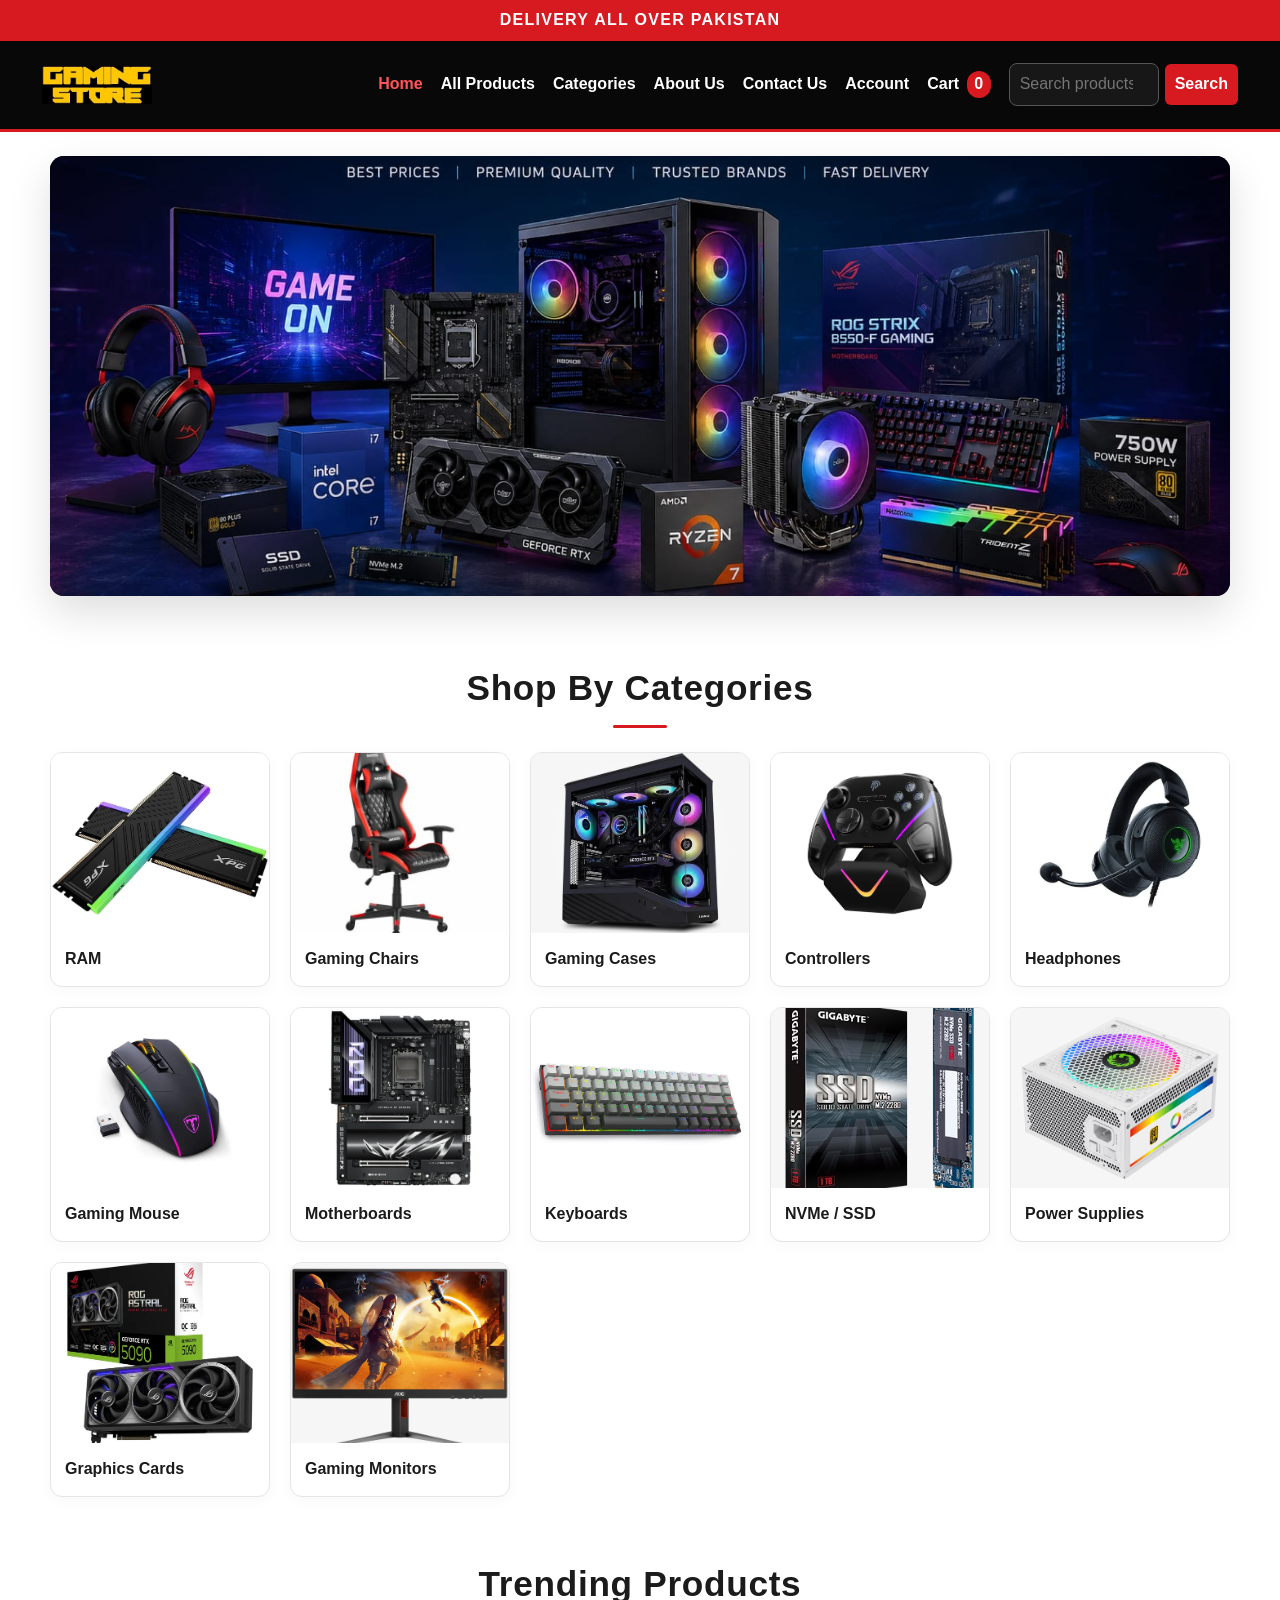
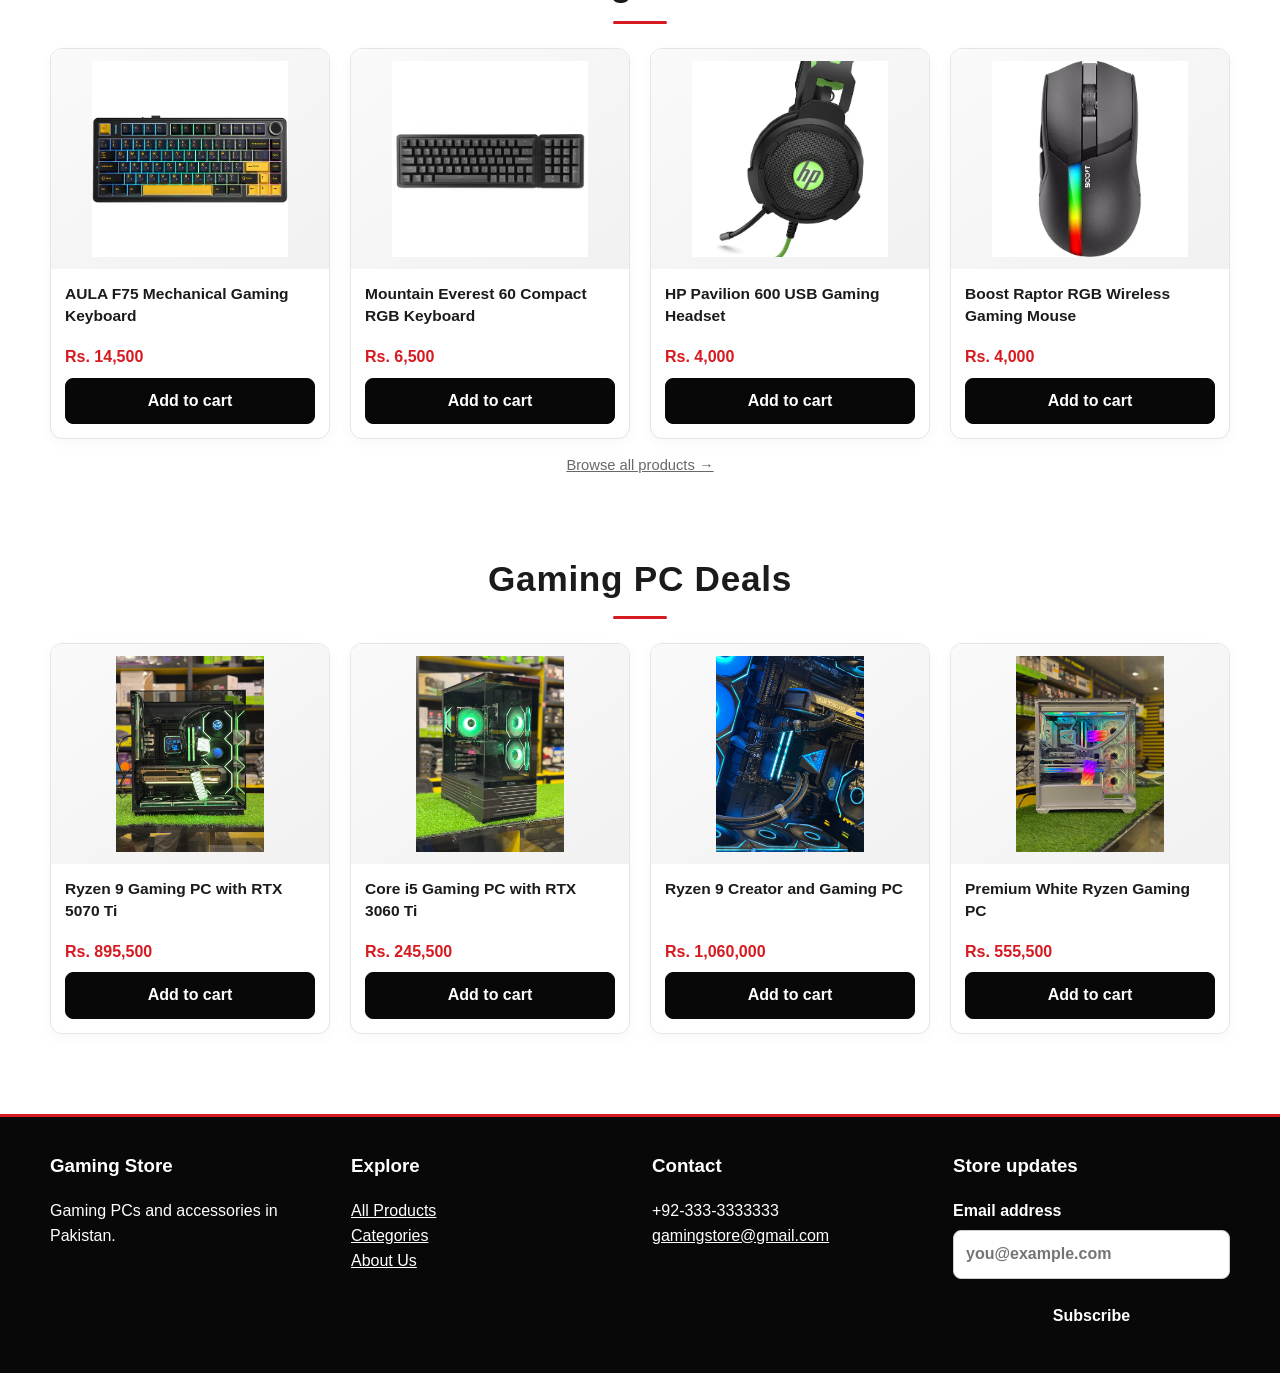
<file: index.html>
<!doctype html>
<html lang="en">

<head>
    <meta charset="utf-8">
    <meta name="viewport" content="width=device-width,initial-scale=1">
    <title>Gaming Store | Home</title>
    <link rel="stylesheet" href="site.css">
    <script defer src="site.js"></script>
</head>

<body>
    <div class="announcement">DELIVERY ALL OVER PAKISTAN</div>
    <header class="site-header">
        <div class="nav-wrap"><a class="brand" href="index.html"><img src="LOGO-ROG.jpg"
                    alt="Gaming Store"></a><button class="nav-toggle" data-menu-toggle aria-expanded="false">☰
                Menu</button>
            <nav class="nav-links"><a aria-current="page" href="index.html">Home</a><a
                    href="all products.html">All Products</a><a href="Categories.html">Categories</a><a
                    href="about us.html">About Us</a><a href="contact us.html">Contact Us</a><a
                    href="account.html">Account</a><a href="cart.html">Cart <span class="cart-count">0</span></a></nav>
        </div>
    </header>
    <main class="container">
        <section class="hero"><img src="ALL PC PARTS .jpeg" alt="Gaming PC components and accessories"></section>
        <section class="section">
            <h1 class="section-heading">Shop By Categories</h1>
            <div class="category-grid">
                <a class="category-card"><img src="ram.webp" alt="RAM">
                    <h3>RAM</h3>
                </a><a class="category-card"><img src="gaming chairs.webp" alt="Gaming chair">
                    <h3>Gaming Chairs</h3>
                </a><a class="category-card"><img src="gaming chasis.webp" alt="Gaming case">
                    <h3>Gaming Cases</h3>
                </a><a class="category-card"><img src="gaming controllers.webp" alt="Controller">
                    <h3>Controllers</h3>
                </a><a class="category-card"><img src="gaming headphones.webp" alt="Headphones">
                    <h3>Headphones</h3>
                </a><a class="category-card"><img src="gaming mouse.webp" alt="Mouse">
                    <h3>Gaming Mouse</h3>
                </a><a class="category-card"><img src="mother boards.webp" alt="Motherboards">
                    <h3>Motherboards</h3>
                </a><a class="category-card"><img src="gaming keyboard.webp" alt="Keyboard">
                    <h3>Keyboards</h3>
                </a><a class="category-card"><img src="nvme.avif" alt="SSD">
                    <h3>NVMe / SSD</h3>
                </a><a class="category-card"><img src="power supply.webp" alt="Power supply">
                    <h3>Power Supplies</h3>
                </a><a class="category-card"><img src="new graphic card.webp" alt="Graphics card">
                    <h3>Graphics Cards</h3>
                </a><a class="category-card"><img src="gaming monitor.webp" alt="Monitor">
                    <h3>Gaming Monitors</h3>
                </a>
            </div>
        </section>
        <section class="section">
            <h2 class="section-heading">Trending Products</h2>
            <div class="product-grid">
                <article class="product-card"><img src="T product 1.webp" alt="AULA mechanical keyboard">
                    <div class="product-info">
                        <h3>AULA F75 Mechanical Gaming Keyboard</h3>
                        <div class="price">Rs. 14,500</div><button class="btn" data-add-cart data-id="aula-f75"
                            data-name="AULA F75 Keyboard" data-price="14500" data-image="T product 1.webp">Add to
                            cart</button>
                    </div>
                </article>
                <article class="product-card"><img src="T product 2.webp" alt="Compact RGB keyboard">
                    <div class="product-info">
                        <h3>Mountain Everest 60 Compact RGB Keyboard</h3>
                        <div class="price">Rs. 6,500</div><button class="btn" data-add-cart data-id="everest"
                            data-name="Mountain Everest 60 Keyboard" data-price="6500" data-image="T product 2.webp">Add
                            to cart</button>
                    </div>
                </article>
                <article class="product-card"><img src="T product 3.webp" alt="HP gaming headset">
                    <div class="product-info">
                        <h3>HP Pavilion 600 USB Gaming Headset</h3>
                        <div class="price">Rs. 4,000</div><button class="btn" data-add-cart data-id="hp-headset"
                            data-name="HP Pavilion 600 Headset" data-price="4000" data-image="T product 3.webp">Add to
                            cart</button>
                    </div>
                </article>
                <article class="product-card"><img src="T product 4.webp" alt="Wireless gaming mouse">
                    <div class="product-info">
                        <h3>Boost Raptor RGB Wireless Gaming Mouse</h3>
                        <div class="price">Rs. 4,000</div><button class="btn" data-add-cart data-id="boost-mouse"
                            data-name="Boost Raptor Mouse" data-price="4000" data-image="T product 4.webp">Add to
                            cart</button>
                    </div>
                </article>
            </div>
            <p class="notice" style="text-align:center"><a href="all products.html">Browse all products →</a></p>
        </section>
        <section class="section">
            <h2 class="section-heading">Gaming PC Deals</h2>
            <div class="product-grid">
                <article class="product-card"><img src="pc pic 1.webp" alt="Ryzen gaming PC">
                    <div class="product-info">
                        <h3>Ryzen 9 Gaming PC with RTX 5070 Ti</h3>
                        <div class="price">Rs. 895,500</div><button class="btn" data-add-cart data-id="pc-9800"
                            data-name="Ryzen 9 RTX 5070 Ti PC" data-price="895500" data-image="pc pic 1.webp">Add to
                            cart</button>
                    </div>
                </article>
                <article class="product-card"><img src="pc pic 2.webp" alt="Core i5 gaming PC">
                    <div class="product-info">
                        <h3>Core i5 Gaming PC with RTX 3060 Ti</h3>
                        <div class="price">Rs. 245,500</div><button class="btn" data-add-cart data-id="pc-i5"
                            data-name="Core i5 RTX 3060 Ti PC" data-price="245500" data-image="pc pic 2.webp">Add to
                            cart</button>
                    </div>
                </article>
                <article class="product-card"><img src="pc pic 3.webp" alt="Ryzen creator PC">
                    <div class="product-info">
                        <h3>Ryzen 9 Creator and Gaming PC</h3>
                        <div class="price">Rs. 1,060,000</div><button class="btn" data-add-cart data-id="pc-creator"
                            data-name="Ryzen 9 Creator PC" data-price="1060000" data-image="pc pic 3.webp">Add to
                            cart</button>
                    </div>
                </article>
                <article class="product-card"><img src="pc pic 4.webp" alt="White Ryzen PC">
                    <div class="product-info">
                        <h3>Premium White Ryzen Gaming PC</h3>
                        <div class="price">Rs. 555,500</div><button class="btn" data-add-cart data-id="pc-white"
                            data-name="White Ryzen Gaming PC" data-price="555500" data-image="pc pic 4.webp">Add to
                            cart</button>
                    </div>
                </article>
            </div>
        </section>
    </main>
    <footer class="footer">
        <div class="container footer-grid">
            <div>
                <h3>Gaming Store</h3>
                <p>Gaming PCs and accessories in Pakistan.</p>
            </div>
            <div>
                <h3>Explore</h3>
                <p><a href="all products.html">All Products</a><br><a href="Categories.html">Categories</a><br><a
                        href="about us.html">About Us</a></p>
            </div>
            <div>
                <h3>Contact</h3>
                <p>+92-333-3333333<br><a href="mailto:gamingstore@gmail.com">gamingstore@gmail.com</a></p>
            </div>
            <div>
                <h3>Store updates</h3>
                <form data-newsletter class="form-grid"><label>Email address<input required type="email"
                            placeholder="you@example.com"></label><button class="btn">Subscribe</button></form>
            </div>
        </div>
    </footer>
</body>

</html>
</file>
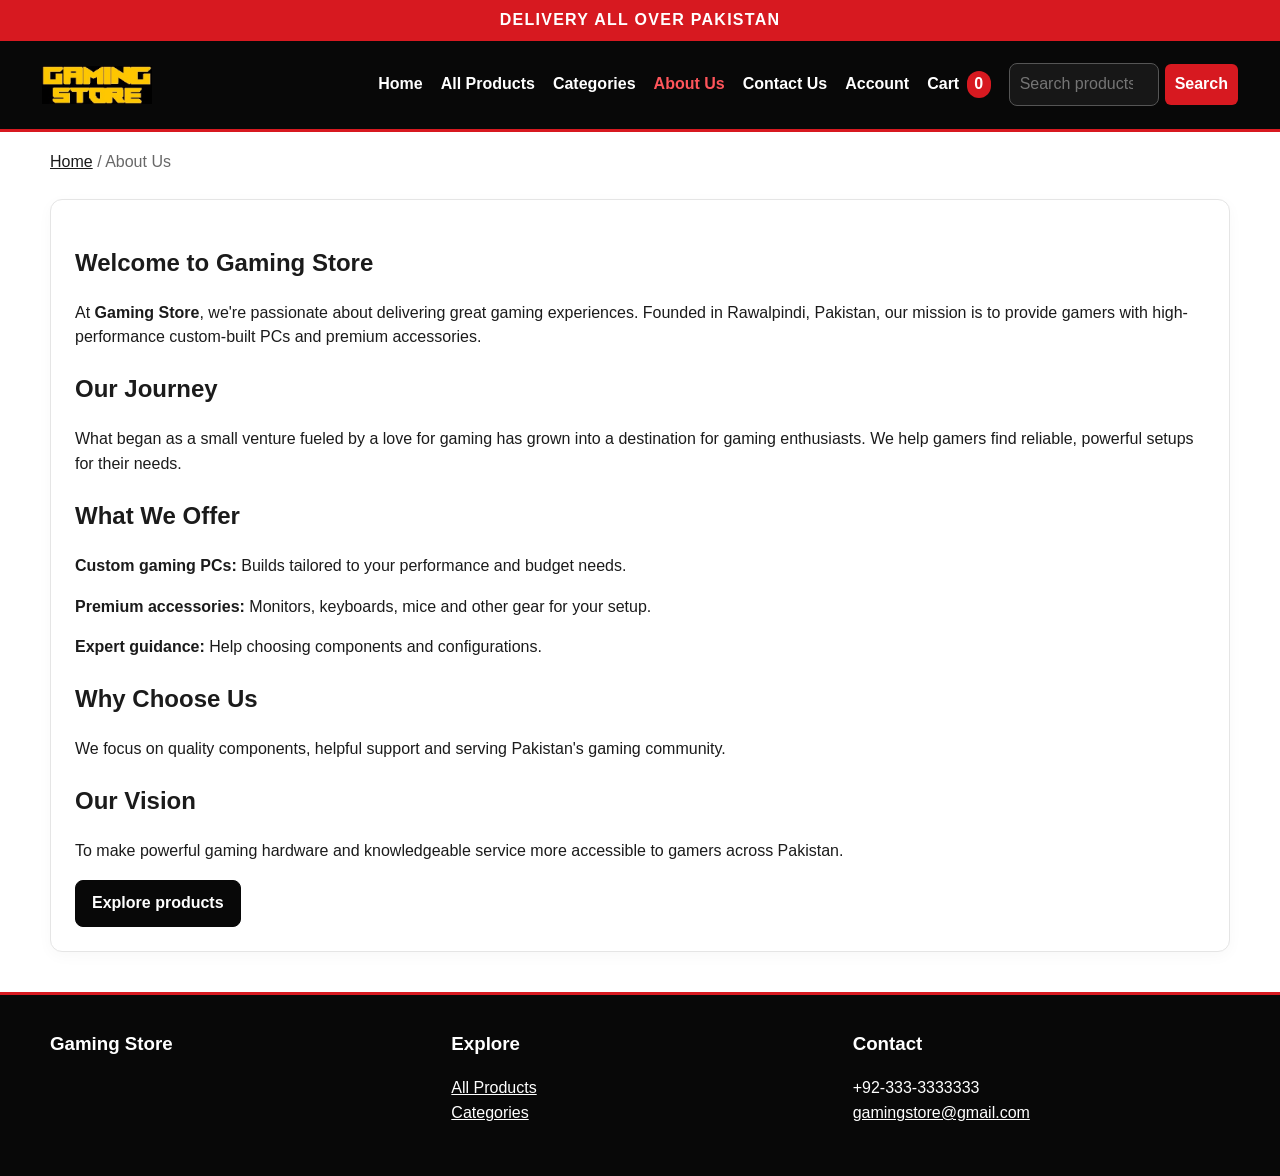
<file: about us.html>
<!doctype html><html lang="en"><head><meta charset="utf-8"><meta name="viewport" content="width=device-width,initial-scale=1"><title>About Us | Gaming Store</title><link rel="stylesheet" href="site.css"><script defer src="site.js"></script></head><body><div class="announcement">DELIVERY ALL OVER PAKISTAN</div><header class="site-header"><div class="nav-wrap"><a class="brand" href="index.html"><img src="LOGO-ROG.jpg" alt="Gaming Store"></a><button class="nav-toggle" data-menu-toggle>☰ Menu</button><nav class="nav-links"><a href="index.html">Home</a><a href="all products.html">All Products</a><a href="Categories.html">Categories</a><a aria-current="page" href="about us.html">About Us</a><a href="contact us.html">Contact Us</a><a href="account.html">Account</a><a href="cart.html">Cart <span class="cart-count">0</span></a></nav></div></header><main class="container"><p class="breadcrumb"><a href="index.html">Home</a> / About Us</p><article class="content-card"><h1>Welcome to Gaming Store</h1><p>At <strong>Gaming Store</strong>, we're passionate about delivering great gaming experiences. Founded in Rawalpindi, Pakistan, our mission is to provide gamers with high-performance custom-built PCs and premium accessories.</p><h2>Our Journey</h2><p>What began as a small venture fueled by a love for gaming has grown into a destination for gaming enthusiasts. We help gamers find reliable, powerful setups for their needs.</p><h2>What We Offer</h2><p><strong>Custom gaming PCs:</strong> Builds tailored to your performance and budget needs.</p><p><strong>Premium accessories:</strong> Monitors, keyboards, mice and other gear for your setup.</p><p><strong>Expert guidance:</strong> Help choosing components and configurations.</p><h2>Why Choose Us</h2><p>We focus on quality components, helpful support and serving Pakistan's gaming community.</p><h2>Our Vision</h2><p>To make powerful gaming hardware and knowledgeable service more accessible to gamers across Pakistan.</p><a class="btn" href="all products.html">Explore products</a></article></main><footer class="footer"><div class="container footer-grid"><div><h3>Gaming Store</h3></div><div><h3>Explore</h3><p><a href="all products.html">All Products</a><br><a href="Categories.html">Categories</a></p></div><div><h3>Contact</h3><p>+92-333-3333333<br><a href="mailto:gamingstore@gmail.com">gamingstore@gmail.com</a></p></div></div></footer></body></html>
</file>
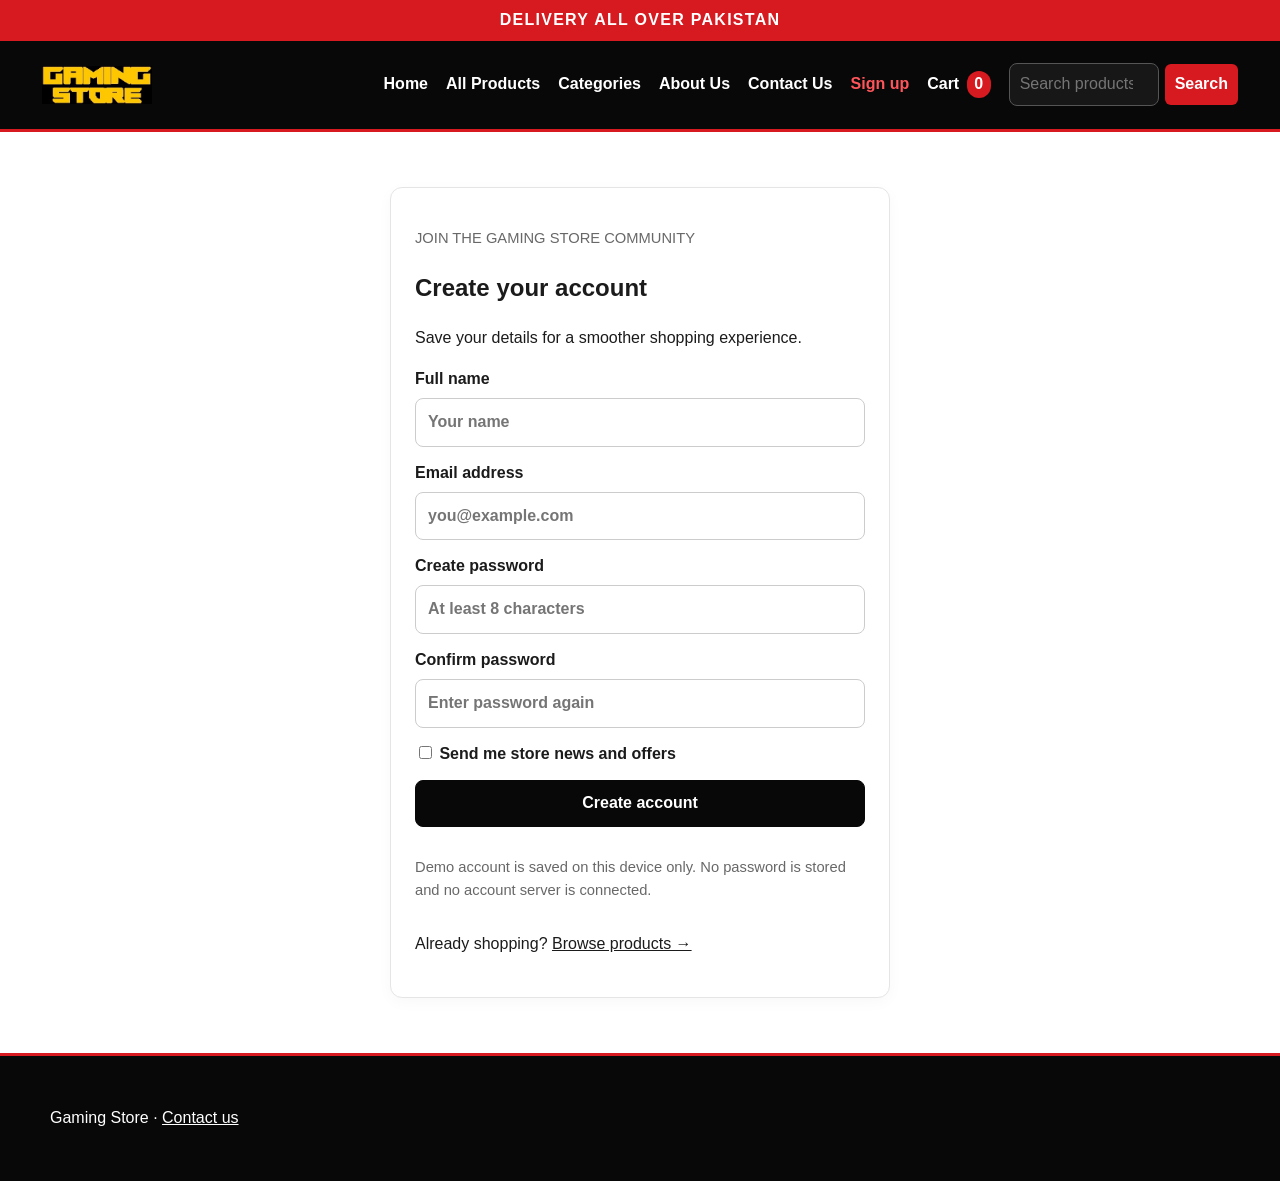
<file: account.html>
<!doctype html><html lang="en"><head><meta charset="utf-8"><meta name="viewport" content="width=device-width,initial-scale=1"><title>Create Account | Gaming Store</title><link rel="stylesheet" href="site.css"><script defer src="site.js"></script></head><body><div class="announcement">DELIVERY ALL OVER PAKISTAN</div><header class="site-header"><div class="nav-wrap"><a class="brand" href="index.html"><img src="LOGO-ROG.jpg" alt="Gaming Store"></a><button class="nav-toggle" data-menu-toggle>Menu</button><nav class="nav-links"><a href="index.html">Home</a><a href="all products.html">All Products</a><a href="Categories.html">Categories</a><a href="about us.html">About Us</a><a href="contact us.html">Contact Us</a><a aria-current="page" href="account.html">Sign up</a><a href="cart.html">Cart <span class="cart-count">0</span></a></nav></div></header><main class="container"><section class="content-card account-card"><p class="notice">JOIN THE GAMING STORE COMMUNITY</p><h1>Create your account</h1><p>Save your details for a smoother shopping experience.</p><form class="form-grid" data-signup><label>Full name<input name="name" required minlength="2" autocomplete="name" placeholder="Your name"></label><label>Email address<input name="email" type="email" required autocomplete="email" placeholder="you@example.com"></label><label>Create password<input name="password" type="password" required minlength="8" autocomplete="new-password" placeholder="At least 8 characters"></label><label>Confirm password<input name="confirmPassword" type="password" required minlength="8" autocomplete="new-password" placeholder="Enter password again"></label><label><span><input type="checkbox" name="offers"> Send me store news and offers</span></label><button class="btn" type="submit">Create account</button><p class="notice">Demo account is saved on this device only. No password is stored and no account server is connected.</p></form><p>Already shopping? <a href="all products.html">Browse products →</a></p></section></main><footer class="footer"><div class="container"><p>Gaming Store · <a href="contact us.html">Contact us</a></p></div></footer></body></html>
</file>
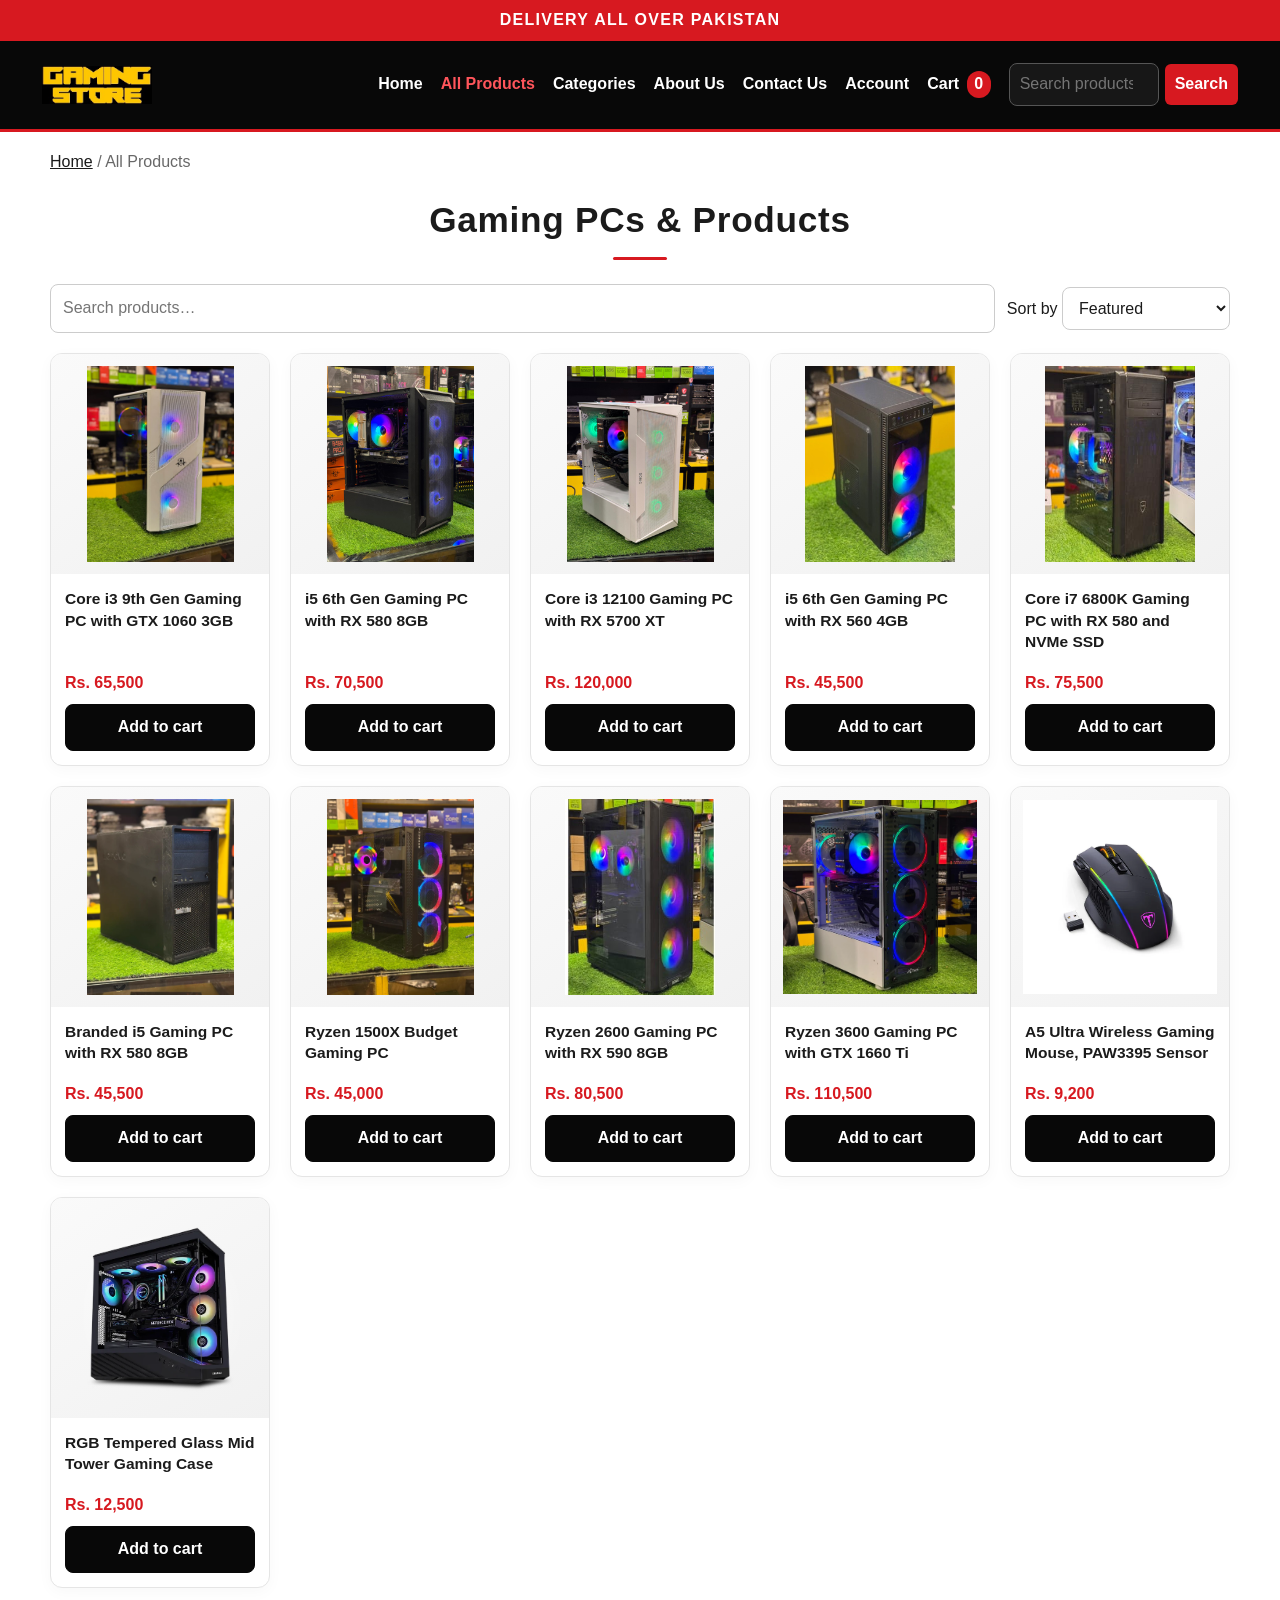
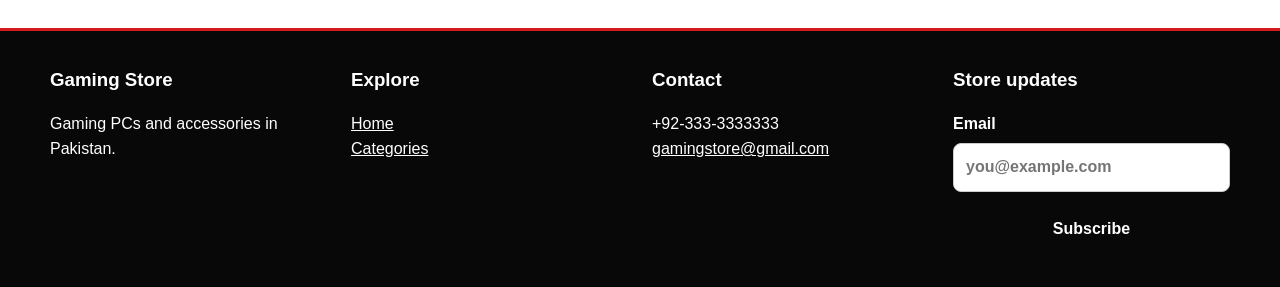
<file: all products.html>
<!doctype html><html lang="en"><head><meta charset="utf-8"><meta name="viewport" content="width=device-width,initial-scale=1"><title>All Products | Gaming Store</title><link rel="stylesheet" href="site.css"><script defer src="site.js"></script></head><body><div class="announcement">DELIVERY ALL OVER PAKISTAN</div><header class="site-header"><div class="nav-wrap"><a class="brand" href="index.html"><img src="LOGO-ROG.jpg" alt="Gaming Store"></a><button class="nav-toggle" data-menu-toggle>☰ Menu</button><nav class="nav-links"><a href="index.html">Home</a><a aria-current="page" href="all products.html">All Products</a><a href="Categories.html">Categories</a><a href="about us.html">About Us</a><a href="contact us.html">Contact Us</a><a href="account.html">Account</a><a href="cart.html">Cart <span class="cart-count">0</span></a></nav></div></header><main class="container"><p class="breadcrumb"><a href="index.html">Home</a> / All Products</p><h1 class="section-heading">Gaming PCs & Products</h1><div class="filters"><input type="search" data-search placeholder="Search products…" aria-label="Search products"><label>Sort by <select id="sort-products"><option value="featured">Featured</option><option value="low">Price: low to high</option><option value="high">Price: high to low</option></select></label></div><section class="product-grid" id="catalog">
<article class="product-card" data-product data-price="65500"><img src="pc pic 5.webp" alt="i3 gaming PC"><div class="product-info"><h3>Core i3 9th Gen Gaming PC with GTX 1060 3GB</h3><div class="price">Rs. 65,500</div><button class="btn" data-add-cart data-id="sale-i3" data-name="Core i3 GTX 1060 PC" data-price="65500" data-image="pc pic 5.webp">Add to cart</button></div></article>
<article class="product-card" data-product data-price="70500"><img src="pc pic 7.webp" alt="i5 RX 580 PC"><div class="product-info"><h3>i5 6th Gen Gaming PC with RX 580 8GB</h3><div class="price">Rs. 70,500</div><button class="btn" data-add-cart data-id="sale-rx580" data-name="i5 RX 580 PC" data-price="70500" data-image="pc pic 7.webp">Add to cart</button></div></article>
<article class="product-card" data-product data-price="120000"><img src="pc pic 8.webp" alt="i3 gaming PC with RX 5700 XT"><div class="product-info"><h3>Core i3 12100 Gaming PC with RX 5700 XT</h3><div class="price">Rs. 120,000</div><button class="btn" data-add-cart data-id="sale-rx5700" data-name="Core i3 RX 5700 XT PC" data-price="120000" data-image="pc pic 8.webp">Add to cart</button></div></article>
<article class="product-card" data-product data-price="45500"><img src="pc pic 6.webp" alt="i5 RX 560 PC"><div class="product-info"><h3>i5 6th Gen Gaming PC with RX 560 4GB</h3><div class="price">Rs. 45,500</div><button class="btn" data-add-cart data-id="sale-rx560" data-name="i5 RX 560 PC" data-price="45500" data-image="pc pic 6.webp">Add to cart</button></div></article>
<article class="product-card" data-product data-price="75500"><img src="pc pic 9.webp" alt="i7 gaming PC"><div class="product-info"><h3>Core i7 6800K Gaming PC with RX 580 and NVMe SSD</h3><div class="price">Rs. 75,500</div><button class="btn" data-add-cart data-id="sale-i7" data-name="Core i7 RX 580 PC" data-price="75500" data-image="pc pic 9.webp">Add to cart</button></div></article>
<article class="product-card" data-product data-price="45500"><img src="pc pic 10.webp" alt="Branded i5 gaming PC"><div class="product-info"><h3>Branded i5 Gaming PC with RX 580 8GB</h3><div class="price">Rs. 45,500</div><button class="btn" data-add-cart data-id="sale-branded" data-name="Branded i5 RX 580 PC" data-price="45500" data-image="pc pic 10.webp">Add to cart</button></div></article>
<article class="product-card" data-product data-price="45000"><img src="pc pic 11.webp" alt="Ryzen 1500X gaming PC"><div class="product-info"><h3>Ryzen 1500X Budget Gaming PC</h3><div class="price">Rs. 45,000</div><button class="btn" data-add-cart data-id="sale-ryzen1500" data-name="Ryzen 1500X PC" data-price="45000" data-image="pc pic 11.webp">Add to cart</button></div></article>
<article class="product-card" data-product data-price="80500"><img src="pc pic 12.webp" alt="Ryzen 2600 gaming PC"><div class="product-info"><h3>Ryzen 2600 Gaming PC with RX 590 8GB</h3><div class="price">Rs. 80,500</div><button class="btn" data-add-cart data-id="sale-ryzen2600" data-name="Ryzen 2600 RX 590 PC" data-price="80500" data-image="pc pic 12.webp">Add to cart</button></div></article>
<article class="product-card" data-product data-price="110500"><img src="pc pic 13.webp" alt="Ryzen 3600 gaming PC"><div class="product-info"><h3>Ryzen 3600 Gaming PC with GTX 1660 Ti</h3><div class="price">Rs. 110,500</div><button class="btn" data-add-cart data-id="sale-ryzen3600" data-name="Ryzen 3600 GTX 1660 Ti PC" data-price="110500" data-image="pc pic 13.webp">Add to cart</button></div></article>
<article class="product-card" data-product data-price="9200"><img src="gaming mouse.webp" alt="Wireless gaming mouse"><div class="product-info"><h3>A5 Ultra Wireless Gaming Mouse, PAW3395 Sensor</h3><div class="price">Rs. 9,200</div><button class="btn" data-add-cart data-id="a5-mouse" data-name="A5 Ultra Wireless Gaming Mouse" data-price="9200" data-image="gaming mouse.webp">Add to cart</button></div></article>
<article class="product-card" data-product data-price="12500"><img src="gaming chasis.webp" alt="RGB PC case"><div class="product-info"><h3>RGB Tempered Glass Mid Tower Gaming Case</h3><div class="price">Rs. 12,500</div><button class="btn" data-add-cart data-id="rgb-case" data-name="RGB Gaming Case" data-price="12500" data-image="gaming chasis.webp">Add to cart</button></div></article>
</section><p class="empty-state" data-empty hidden>No matching products. Try another search.</p></main><footer class="footer"><div class="container footer-grid"><div><h3>Gaming Store</h3><p>Gaming PCs and accessories in Pakistan.</p></div><div><h3>Explore</h3><p><a href="index.html">Home</a><br><a href="Categories.html">Categories</a></p></div><div><h3>Contact</h3><p>+92-333-3333333<br><a href="mailto:gamingstore@gmail.com">gamingstore@gmail.com</a></p></div><div><h3>Store updates</h3><form data-newsletter class="form-grid"><label>Email<input required type="email" placeholder="you@example.com"></label><button class="btn">Subscribe</button></form></div></div></footer><script>document.getElementById('sort-products').addEventListener('change',e=>{const grid=document.getElementById('catalog');[...grid.children].sort((a,b)=>{const x=+a.dataset.price,y=+b.dataset.price;return e.target.value==='low'?x-y:e.target.value==='high'?y-x:0}).forEach(card=>grid.append(card))});</script></body></html>
</file>
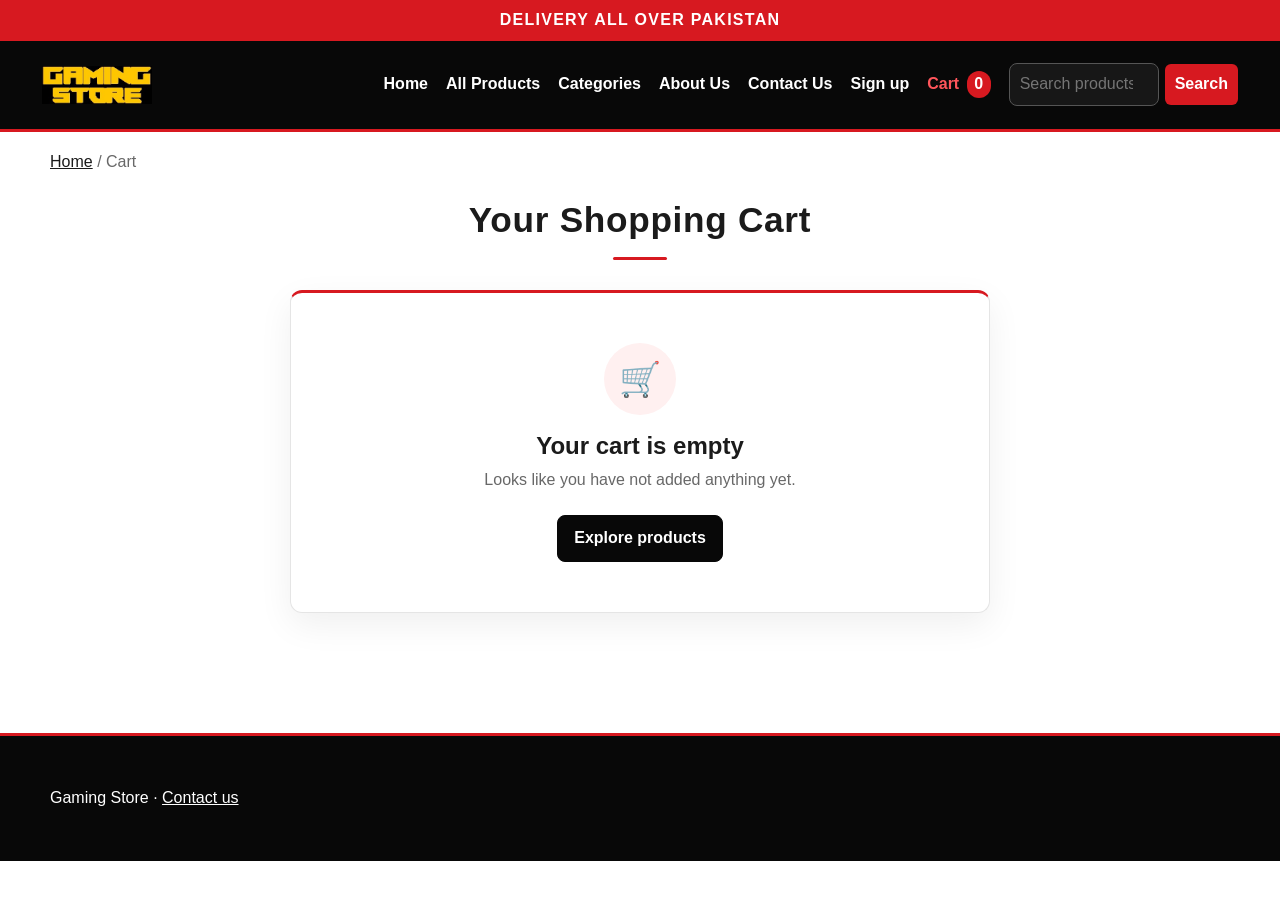
<file: cart.html>
<!doctype html><html lang="en"><head><meta charset="utf-8"><meta name="viewport" content="width=device-width,initial-scale=1"><title>Your Cart | Gaming Store</title><link rel="stylesheet" href="site.css"><script defer src="site.js"></script></head><body><div class="announcement">DELIVERY ALL OVER PAKISTAN</div><header class="site-header"><div class="nav-wrap"><a class="brand" href="index.html"><img src="LOGO-ROG.jpg" alt="Gaming Store"></a><button class="nav-toggle" data-menu-toggle>Menu</button><nav class="nav-links"><a href="index.html">Home</a><a href="all products.html">All Products</a><a href="Categories.html">Categories</a><a href="about us.html">About Us</a><a href="contact us.html">Contact Us</a><a href="account.html">Sign up</a><a aria-current="page" href="cart.html">Cart <span class="cart-count">0</span></a></nav></div></header><main class="container cart-page"><p class="breadcrumb"><a href="index.html">Home</a> / Cart</p><h1 class="section-heading">Your Shopping Cart</h1><div data-cart-view><section class="content-card cart-empty"><div class="cart-empty-icon" aria-hidden="true">🛒</div><h2>Your cart is empty</h2><p>Looks like you haven't added anything yet.</p><a class="btn" href="all products.html">Explore products</a></section></div></main><footer class="footer"><div class="container"><p>Gaming Store · <a href="contact us.html">Contact us</a></p></div></footer></body></html>
</file>
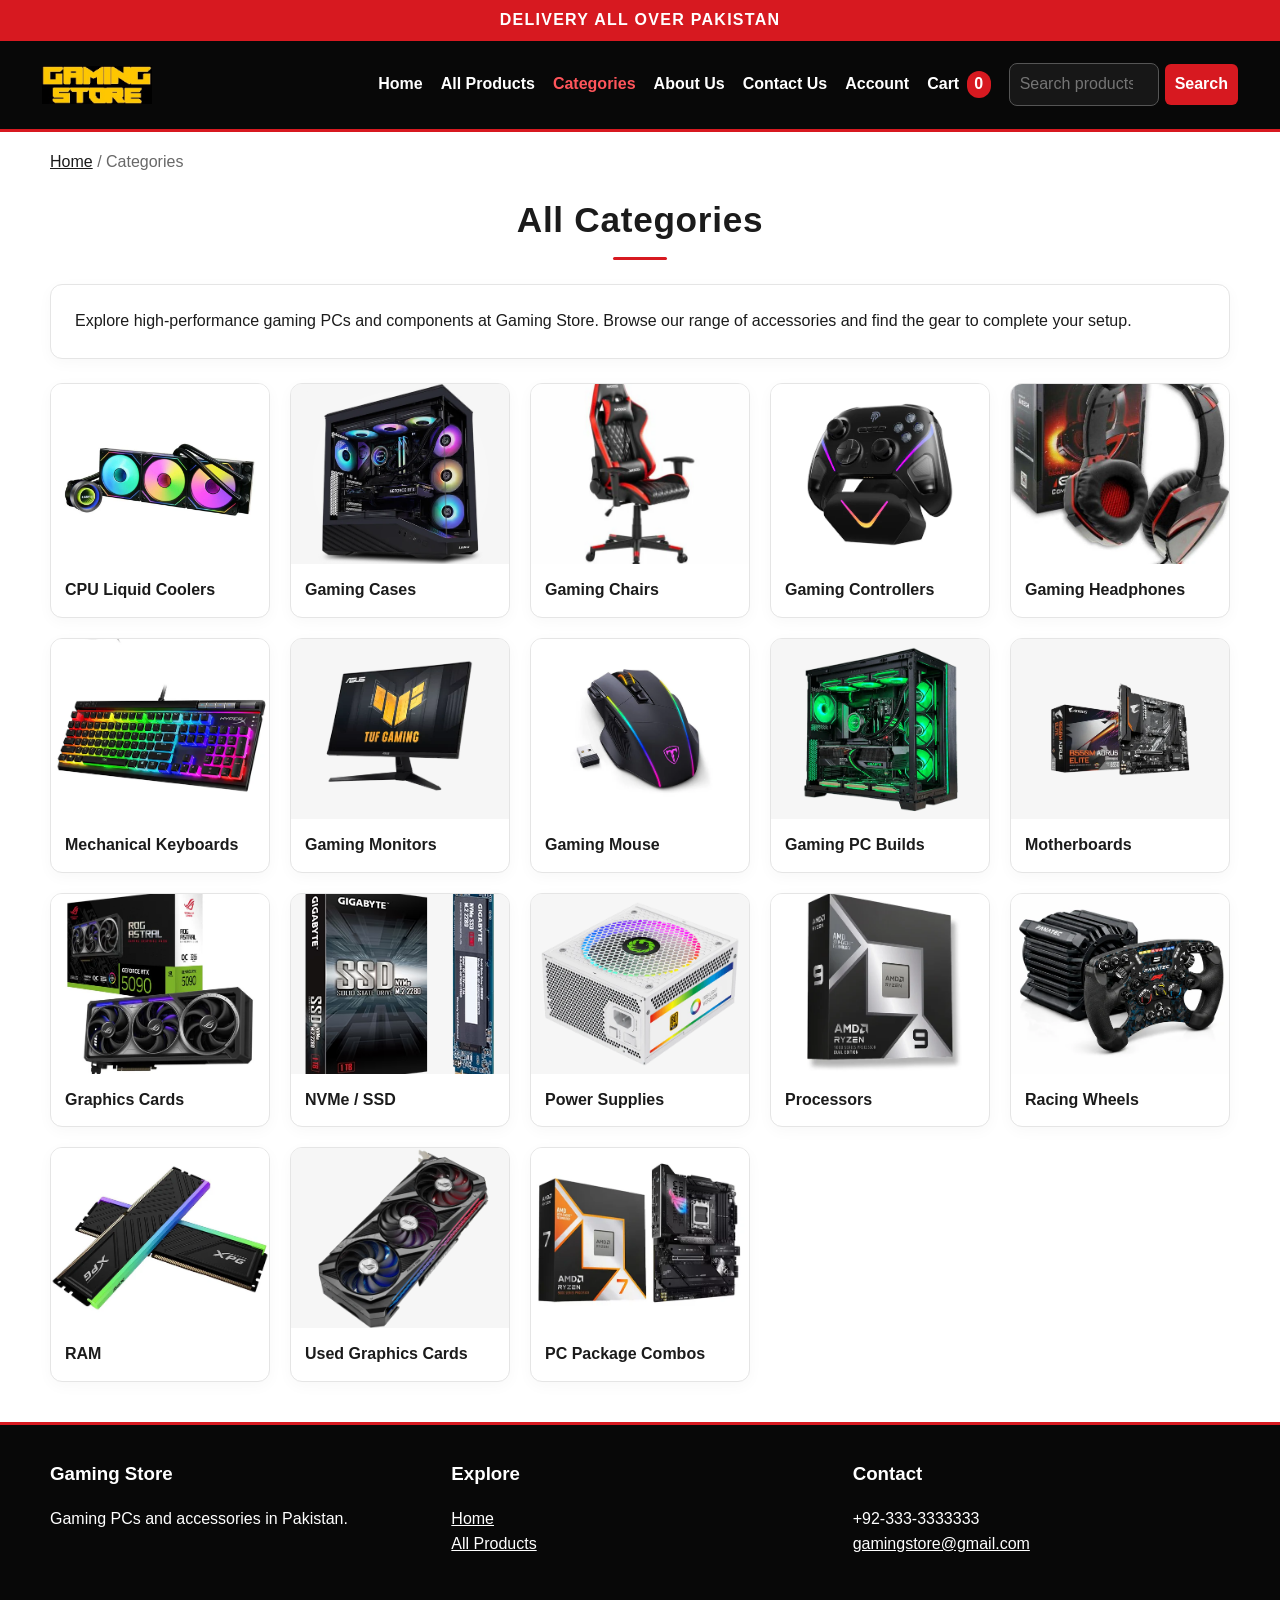
<file: Categories.html>
<!doctype html><html lang="en"><head><meta charset="utf-8"><meta name="viewport" content="width=device-width,initial-scale=1"><title>Categories | Gaming Store</title><link rel="stylesheet" href="site.css"><script defer src="site.js"></script></head><body><div class="announcement">DELIVERY ALL OVER PAKISTAN</div><header class="site-header"><div class="nav-wrap"><a class="brand" href="index.html"><img src="LOGO-ROG.jpg" alt="Gaming Store"></a><button class="nav-toggle" data-menu-toggle>☰ Menu</button><nav class="nav-links"><a href="index.html">Home</a><a href="all products.html">All Products</a><a aria-current="page" href="Categories.html">Categories</a><a href="about us.html">About Us</a><a href="contact us.html">Contact Us</a><a href="account.html">Account</a><a href="cart.html">Cart <span class="cart-count">0</span></a></nav></div></header><main class="container"><p class="breadcrumb"><a href="index.html">Home</a> / Categories</p><h1 class="section-heading">All Categories</h1><p class="content-card">Explore high-performance gaming PCs and components at Gaming Store. Browse our range of accessories and find the gear to complete your setup.</p><div class="category-grid">
<a class="category-card"><img src="cpu liquid cooler.webp" alt="CPU liquid cooler"><h3>CPU Liquid Coolers</h3></a><a class="category-card"><img src="gaming chasis.webp" alt="Gaming case"><h3>Gaming Cases</h3></a><a class="category-card"><img src="gaming chairs.webp" alt="Gaming chair"><h3>Gaming Chairs</h3></a><a class="category-card"><img src="gaming controllers.webp" alt="Gaming controller"><h3>Gaming Controllers</h3></a><a class="category-card"><img src="gaming headphones 2.webp" alt="Gaming headphones"><h3>Gaming Headphones</h3></a><a class="category-card"><img src="mechanical keyboard.webp" alt="Mechanical keyboard"><h3>Mechanical Keyboards</h3></a><a class="category-card"><img src="gaming monitor. 2webp.webp" alt="Gaming monitor"><h3>Gaming Monitors</h3></a><a class="category-card"><img src="gaming mouse.webp" alt="Gaming mouse"><h3>Gaming Mouse</h3></a><a class="category-card"><img src="gaming pc build.webp" alt="Gaming PC build"><h3>Gaming PC Builds</h3></a><a class="category-card"><img src="mother board.webp" alt="Motherboard"><h3>Motherboards</h3></a><a class="category-card"><img src="new graphic card.webp" alt="Graphics card"><h3>Graphics Cards</h3></a><a class="category-card"><img src="nvme.avif" alt="NVMe SSD"><h3>NVMe / SSD</h3></a><a class="category-card"><img src="power supply.webp" alt="Power supply"><h3>Power Supplies</h3></a><a class="category-card"><img src="processors.webp" alt="Processor"><h3>Processors</h3></a><a class="category-card"><img src="racing wheel.webp" alt="Racing wheel"><h3>Racing Wheels</h3></a><a class="category-card"><img src="ram.webp" alt="RAM"><h3>RAM</h3></a><a class="category-card"><img src="used graphic card.webp" alt="Used graphics card"><h3>Used Graphics Cards</h3></a><a class="category-card"><img src="new package combo.webp" alt="PC package combo"><h3>PC Package Combos</h3></a>
</div></main><footer class="footer"><div class="container footer-grid"><div><h3>Gaming Store</h3><p>Gaming PCs and accessories in Pakistan.</p></div><div><h3>Explore</h3><p><a href="index.html">Home</a><br><a href="all products.html">All Products</a></p></div><div><h3>Contact</h3><p>+92-333-3333333<br><a href="mailto:gamingstore@gmail.com">gamingstore@gmail.com</a></p></div></div></footer></body></html>
</file>
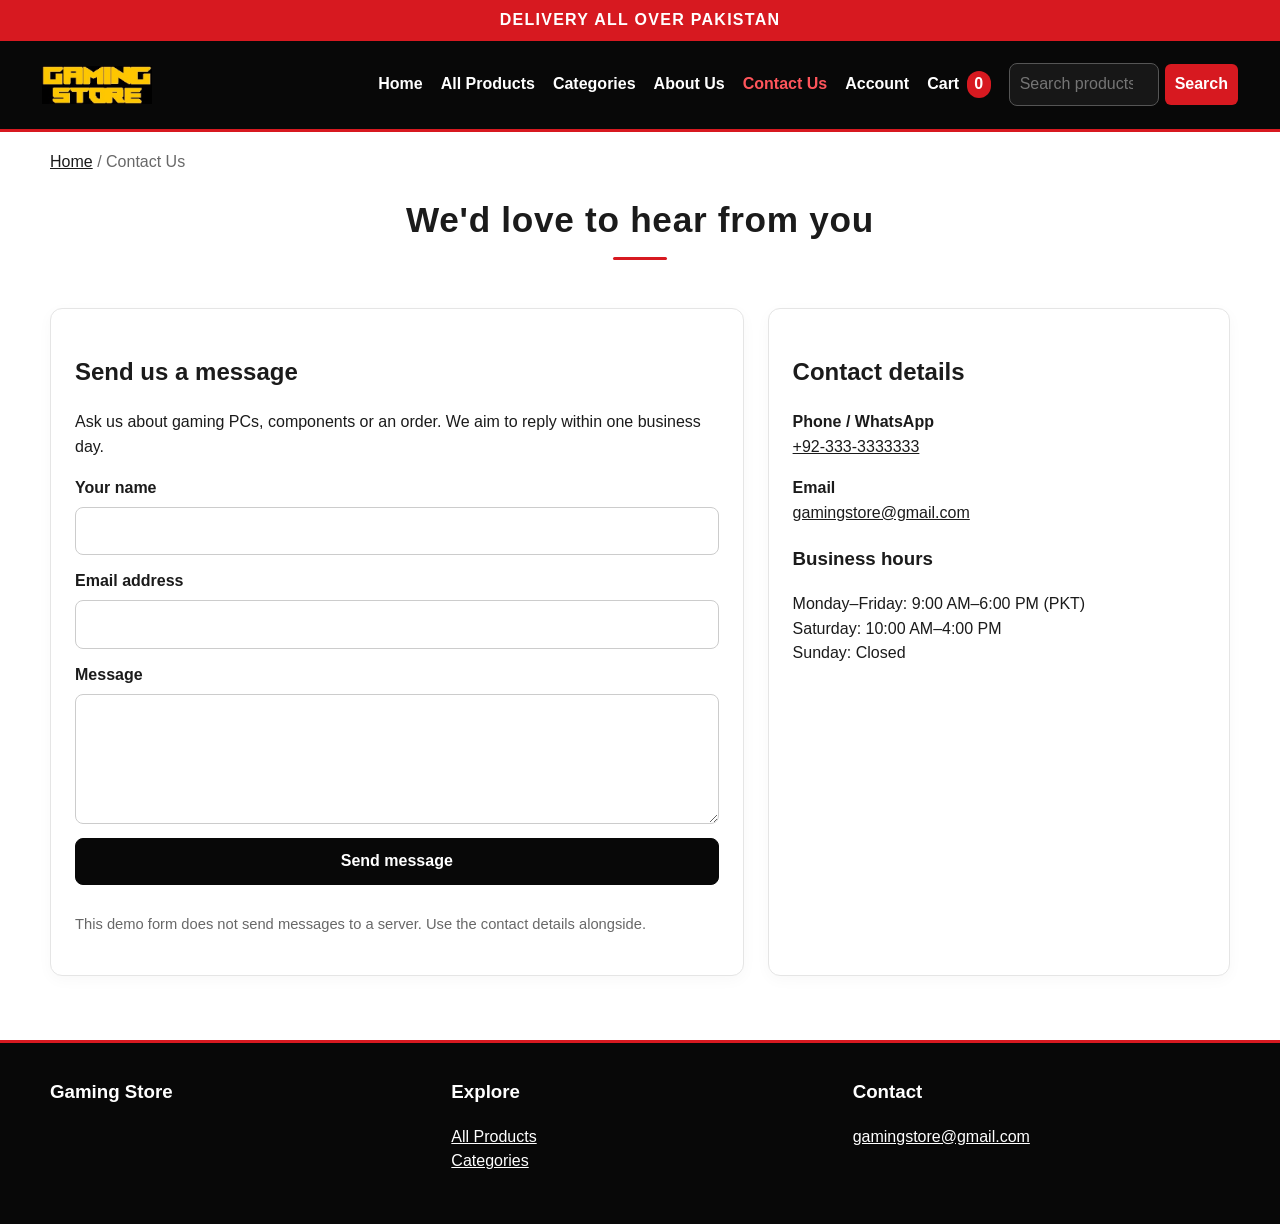
<file: contact us.html>
<!doctype html><html lang="en"><head><meta charset="utf-8"><meta name="viewport" content="width=device-width,initial-scale=1"><title>Contact Us | Gaming Store</title><link rel="stylesheet" href="site.css"><script defer src="site.js"></script></head><body><div class="announcement">DELIVERY ALL OVER PAKISTAN</div><header class="site-header"><div class="nav-wrap"><a class="brand" href="index.html"><img src="LOGO-ROG.jpg" alt="Gaming Store"></a><button class="nav-toggle" data-menu-toggle>☰ Menu</button><nav class="nav-links"><a href="index.html">Home</a><a href="all products.html">All Products</a><a href="Categories.html">Categories</a><a href="about us.html">About Us</a><a aria-current="page" href="contact us.html">Contact Us</a><a href="account.html">Account</a><a href="cart.html">Cart <span class="cart-count">0</span></a></nav></div></header><main class="container"><p class="breadcrumb"><a href="index.html">Home</a> / Contact Us</p><h1 class="section-heading">We'd love to hear from you</h1><div class="contact-grid"><section class="content-card"><h2>Send us a message</h2><p>Ask us about gaming PCs, components or an order. We aim to reply within one business day.</p><form class="form-grid" data-contact-form><label>Your name<input name="name" required autocomplete="name"></label><label>Email address<input name="email" type="email" required autocomplete="email"></label><label>Message<textarea name="message" required minlength="10"></textarea></label><button class="btn" type="submit">Send message</button><p class="notice">This demo form does not send messages to a server. Use the contact details alongside.</p></form></section><aside class="content-card"><h2>Contact details</h2><p><strong>Phone / WhatsApp</strong><br><a href="tel:+923333333333">+92-333-3333333</a></p><p><strong>Email</strong><br><a href="mailto:gamingstore@gmail.com">gamingstore@gmail.com</a></p><h3>Business hours</h3><p>Monday–Friday: 9:00 AM–6:00 PM (PKT)<br>Saturday: 10:00 AM–4:00 PM<br>Sunday: Closed</p></aside></div></main><footer class="footer"><div class="container footer-grid"><div><h3>Gaming Store</h3></div><div><h3>Explore</h3><p><a href="all products.html">All Products</a><br><a href="Categories.html">Categories</a></p></div><div><h3>Contact</h3><p><a href="mailto:gamingstore@gmail.com">gamingstore@gmail.com</a></p></div></div></footer></body></html>
</file>
<file: site.css>
:root {
  --ink: #1b1b1b;
  --muted: #686868;
  --line: #e5e5e5;
  --paper: #ffffff;
  --soft: #f6f6f6;
  --accent: #d71920;
  --dark: #080808;
}

* { box-sizing: border-box; }
html { scroll-behavior: smooth; }
body { margin: 0; color: var(--ink); background: var(--paper); font: 16px/1.55 Arial, Helvetica, sans-serif; }
a { color: inherit; }
img { max-width: 100%; display: block; }
button, input, textarea, select { font: inherit; }

.announcement { background: var(--accent); color: #fff; text-align: center; padding: 8px 16px; font-weight: 800; letter-spacing: .08em; }
.site-header { background: var(--dark); color: #fff; border-bottom: 3px solid var(--accent); }
.nav-wrap { max-width: 1240px; margin: auto; padding: 12px 22px; display: flex; align-items: center; gap: 18px; }
.brand img { width: 110px; height: 64px; object-fit: contain; }
.nav-toggle { display: none; margin-left: auto; background: transparent; color: #fff; border: 1px solid #555; border-radius: 8px; padding: 8px 12px; }
.nav-links { display: flex; align-items: center; gap: 18px; margin-left: auto; flex-wrap: wrap; justify-content: flex-end; }
.nav-links > a { text-decoration: none; color: #fff; font-weight: 600; white-space: nowrap; }
.nav-links > a:hover, .nav-links > a[aria-current=page] { color: #ff555b; }
.cart-count { display: inline-block; min-width: 24px; text-align: center; background: var(--accent); color: #fff; border-radius: 999px; padding: 1px 7px; margin-left: 3px; font-weight: 800; }
.cart-link.bump { animation: cart-bump .35s ease; }
@keyframes cart-bump { 50% { transform: scale(1.2); } }
.nav-search { display: flex; align-items: center; gap: 6px; }
.nav-search input { width: 150px; padding: 8px 10px; border-color: #555; background: #171717; color: #fff; }
.nav-search button { padding: 8px 10px; border: 0; border-radius: 6px; background: var(--accent); color: #fff; font-weight: 700; cursor: pointer; }

.container { width: min(1180px, calc(100% - 40px)); margin-inline: auto; }
.hero { margin: 24px auto 45px; overflow: hidden; border-radius: 14px; background: #111; box-shadow: 0 16px 40px #0002; }
.hero img { width: 100%; max-height: 440px; object-fit: cover; }
.section { padding: 20px 0 40px; }
.section-heading { text-align: center; margin: 0 0 24px; font-size: clamp(1.6rem, 3vw, 2.2rem); letter-spacing: .02em; }
.section-heading::after { content: ""; display: block; width: 54px; height: 3px; background: var(--accent); margin: 10px auto; border-radius: 3px; }
.category-grid, .product-grid { display: grid; grid-template-columns: repeat(auto-fit, minmax(210px, 1fr)); gap: 20px; }
.category-card, .product-card, .content-card { border: 1px solid var(--line); border-radius: 12px; background: #fff; overflow: hidden; transition: transform .2s, border-color .2s, box-shadow .2s; box-shadow: 0 4px 15px #00000008; }
.category-card:hover, .product-card:hover { transform: translateY(-3px); border-color: #d7192080; box-shadow: 0 12px 28px #00000016; }
.category-card { text-decoration: none; }
.category-card:not([href]) { cursor: default; }
.category-card img { width: 100%; height: 180px; object-fit: cover; background: var(--soft); }
.category-card h3 { margin: 0; padding: 14px; font-size: 1rem; }
.product-card { display: flex; flex-direction: column; }
.product-card img { width: 100%; height: 220px; object-fit: contain; background: linear-gradient(145deg, #fafafa, #f1f1f1); padding: 12px; }
.product-info { padding: 14px; display: flex; flex-direction: column; flex: 1; }
.product-info h3 { font-size: .97rem; line-height: 1.4; margin: 0 0 10px; }
.price { font-weight: 800; color: var(--accent); margin-top: auto; padding: 8px 0; }
.btn { display: inline-flex; justify-content: center; align-items: center; background: var(--dark); color: #fff; border: 1px solid var(--dark); border-radius: 8px; padding: 10px 16px; text-decoration: none; cursor: pointer; font-weight: 800; transition: background .15s, transform .15s; }
.btn:hover { background: var(--accent); border-color: var(--accent); transform: translateY(-1px); }
.product-card .btn.added { background: #218838; border-color: #218838; }
.btn-outline { background: #fff; color: var(--ink); border-color: var(--line); }

.filters { display: flex; gap: 12px; flex-wrap: wrap; align-items: center; margin: 20px 0; }
.filters input, .filters select, input, textarea { background: #fff; color: var(--ink); border: 1px solid #ccc; border-radius: 8px; padding: 11px 12px; }
.filters input { flex: 1; min-width: 200px; }
.breadcrumb { color: var(--muted); margin: 18px 0; }
.breadcrumb a { color: var(--ink); }
.content-card { padding: 24px; margin: 24px 0; }
.contact-grid { display: grid; grid-template-columns: 1.2fr .8fr; gap: 24px; }
.form-grid { display: grid; gap: 14px; }
.form-grid label { display: grid; gap: 6px; font-weight: 600; }
.form-grid textarea { min-height: 130px; resize: vertical; }
.form-grid input[type=checkbox] { width: auto; accent-color: var(--accent); }

.footer { background: #080808; color: #fff; margin-top: 40px; padding: 34px 0; border-top: 3px solid var(--accent); }
.footer-grid { display: grid; grid-template-columns: repeat(auto-fit, minmax(180px, 1fr)); gap: 24px; }
.footer a { color: #fff; }
.footer h3 { margin-top: 0; }
.notice { color: var(--muted); font-size: .92rem; }
.empty-state { text-align: center; padding: 40px; color: var(--muted); grid-column: 1 / -1; }
.account-card { max-width: 500px; margin: 55px auto; }
.toast { position: fixed; right: 20px; bottom: 20px; background: #101010; color: #fff; padding: 14px 20px; border-left: 4px solid #2eaa57; border-radius: 9px; opacity: 0; transform: translateY(12px); transition: .2s; z-index: 20; box-shadow: 0 10px 30px #0003; }
.toast.show { opacity: 1; transform: none; }
[hidden] { display: none !important; }

.cart-page { min-height: 460px; padding-bottom: 30px; }
.cart-empty { text-align: center; max-width: 700px; margin: 30px auto 50px; padding: 50px 24px; border-top: 3px solid var(--accent); box-shadow: 0 12px 34px #00000010; }
.cart-empty h2 { margin: 12px 0 4px; }
.cart-empty p { color: var(--muted); margin: 0 0 22px; }
.cart-empty-icon { width: 72px; height: 72px; margin: auto; border-radius: 50%; display: grid; place-items: center; background: #fff0f0; font-size: 34px; }
.cart-layout { display: grid; grid-template-columns: 1.4fr .8fr; gap: 22px; align-items: start; }
.cart-layout .content-card { margin: 0; }
.cart-item img { height: 150px; }
.checkout-form { border-top: 1px solid var(--line); margin-top: 24px; padding-top: 18px; }
.checkout-form h2 { margin-top: 0; }

@media (max-width: 1050px) {
  .nav-wrap { gap: 14px; }
  .nav-links { gap: 11px; }
  .nav-search input { width: 120px; }
}

@media (max-width: 760px) {
  .announcement { font-size: .78rem; letter-spacing: .05em; }
  .nav-wrap { flex-wrap: wrap; padding: 10px 14px; }
  .nav-toggle { display: block; }
  .nav-links { display: none; order: 3; width: 100%; margin: 0; align-items: stretch; flex-direction: column; gap: 0; }
  .nav-links.open { display: flex; }
  .nav-links > a { padding: 11px 4px; border-top: 1px solid #333; }
  .nav-search { padding: 10px 0; border-top: 1px solid #333; flex-wrap: wrap; }
  .nav-search input { width: 100%; flex: 1; }
  .nav-search button { width: 100%; }
  .brand img { width: 84px; height: 52px; }
  .container { width: min(100% - 28px, 1180px); }
  .hero { margin: 16px auto 30px; }
  .hero img { min-height: 180px; object-fit: cover; }
  .contact-grid, .cart-layout { grid-template-columns: 1fr; }
  .category-grid, .product-grid { grid-template-columns: repeat(auto-fit, minmax(160px, 1fr)); gap: 12px; }
  .category-card img { height: 150px; }
  .product-card img { height: 170px; }
  .product-card .btn { width: 100%; }
  .footer { padding: 28px 0; }
}

@media (max-width: 480px) {
  body { font-size: 15px; }
  .container { width: min(100% - 18px, 1180px); }
  .announcement { padding: 8px 10px; }
  .nav-wrap { padding: 8px 12px; }
  .nav-toggle { width: 100%; margin: 4px 0 0; }
  .brand { margin-right: auto; }
  .section { padding: 12px 0 28px; }
  .section-heading { margin-bottom: 16px; }
  .category-grid, .product-grid { grid-template-columns: 1fr; }
  .category-card img { height: 190px; }
  .product-card img { height: 200px; }
  .product-info { padding: 12px; }
  .product-info h3 { font-size: 1rem; }
  .btn { width: 100%; }
  .content-card { padding: 16px; }
  .filters { display: grid; }
  .filters input, .filters select { width: 100%; }
  .footer-grid { grid-template-columns: 1fr; }
}
</file>
